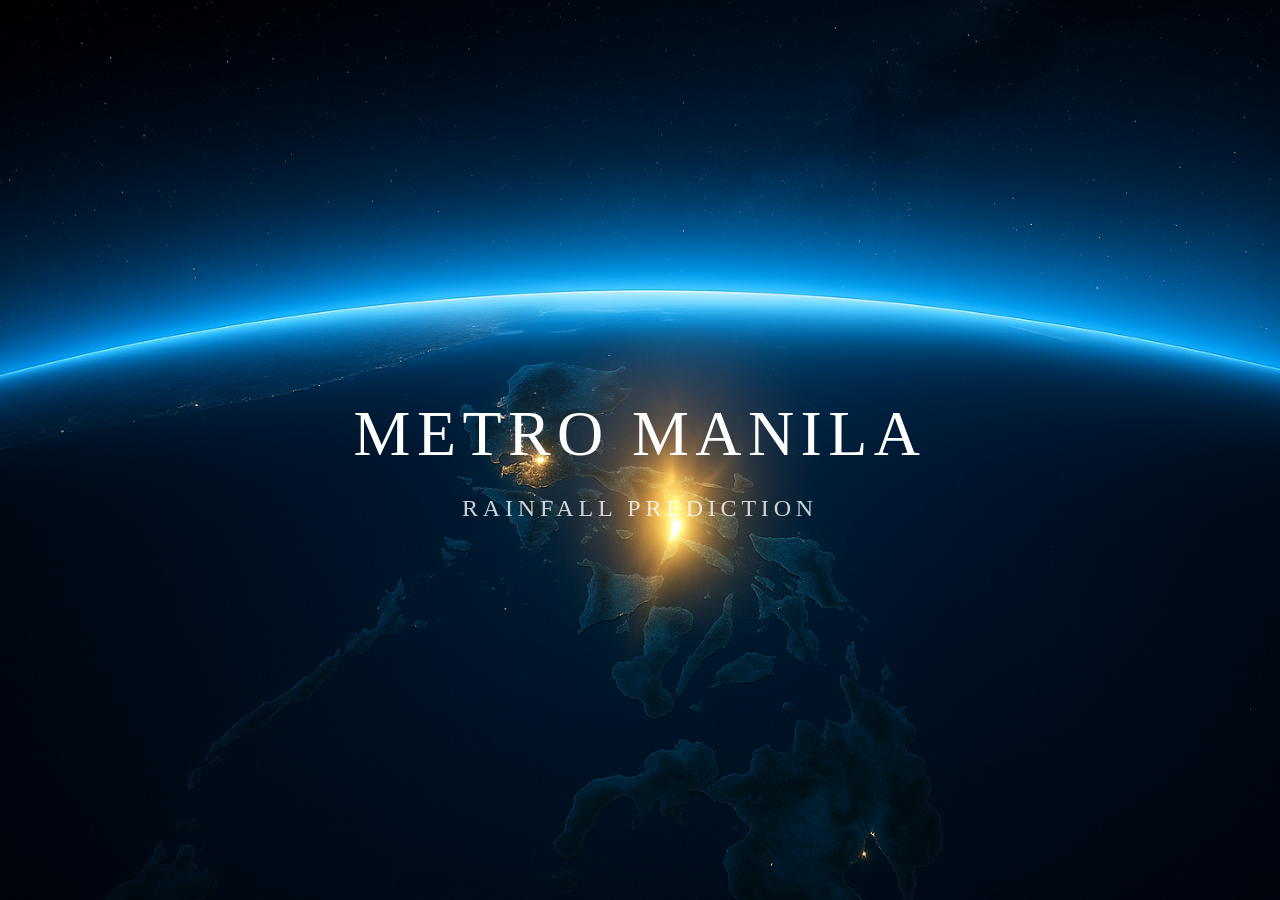
<file: index.html>
<!DOCTYPE html>
<html lang="en">
<head>
    <meta charset="UTF-8">
    <meta name="viewport" content="width=device-width, initial-scale=1.0">
    <title>Clickable Text Screen</title>
    <style>
        body {
            /* Using the background.png file you specified */
            background-image: url('background.png'); 
            background-size: cover;
            background-position: center;
            height: 100vh;
            display: flex;
            flex-direction: column;
            justify-content: center;
            align-items: center;
            margin: 0;
            color: white; /* Text color */
            text-align: center;
        }
        
        .clickable-area {
            /* Make the text block the clickable area */
            text-decoration: none;
            color: inherit;
            cursor: pointer;
            padding: 50px; /* Optional: adds padding to make clicking easier */
        }

        h1 {
            font-size: 4em; /* For "METRO MANILA" */
            font-weight: 300;
            margin-bottom: 0.1em;
            letter-spacing: 0.1em;
        }

        p {
            font-size: 1.5em; /* For "RAINFALL PREDICTION" */
            font-weight: 100;
            opacity: 0.8;
            letter-spacing: 0.2em;
        }
    </style>
</head>
<body>

    <a href="UI TEST.html" class="clickable-area">
        <h1>METRO MANILA</h1>
        <p>RAINFALL PREDICTION</p>
    </a>

</body>
</html>
</file>
